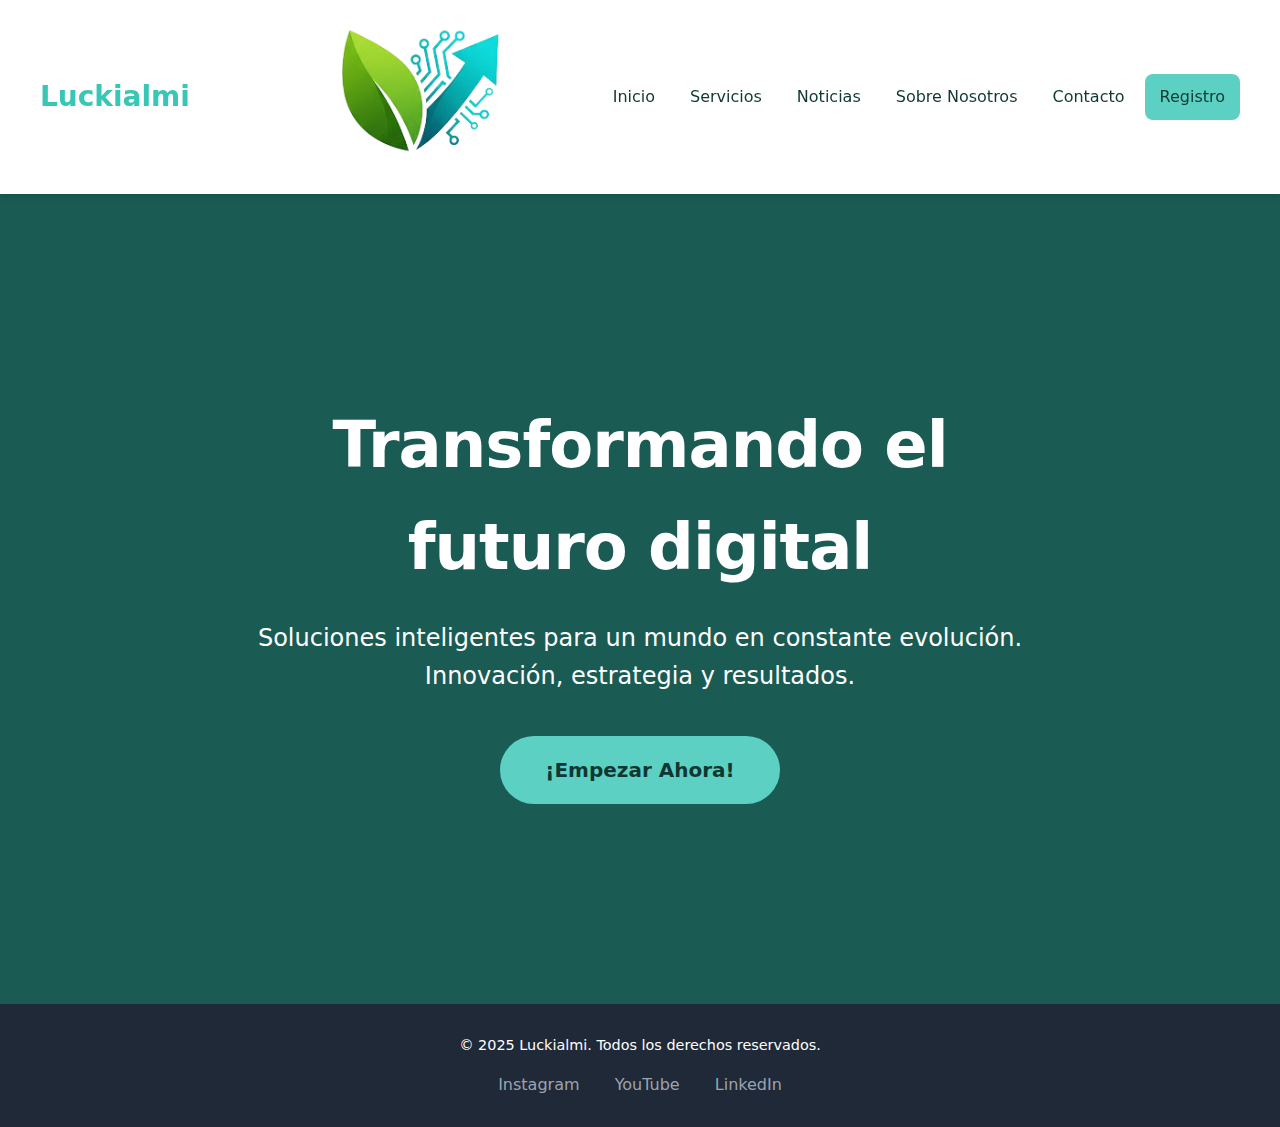
<file: Pagina/index.html>
<!DOCTYPE html>
<html lang="es">
<head>
    <meta charset="UTF-8">
    <title>Luckialmi | Soluciones Digitales</title>
    <meta name="description" content="Página web de la empresa Luckialmi, especializada en IA y Cloud Computing.">
    <meta name="keywords" content="IA, inteligencia artificial, cloud, consultoría digital, innovación, tecnología">
    <link rel="stylesheet" href="css/style.css">
    <link rel="stylesheet" href="css/general.css">
</head>

<body>
    <!-- Encabezado y Navegación -->
   <header class="encabezado">
  <div class="contenedor nav-principal">
    <!-- Contenedor conjunto de logo + título -->
    <div class="logo-titulo">
      <p class="titulo">Luckialmi</p> 
      <span style="margin-left: 120px;"><img src="media/logo almingo.png" alt="Logo Luckialmi" class="logo"></span>
    </div>

<nav>
      <ul class="menu-nivel-1">
        <li><a class="active" href="index.html">Inicio</a></li>
        <li class="menu-servicios">
          <a class="active" href="#">Servicios</a>
          <ul class="menu-nivel-2">
            <li><a  href="consultoria.html">Consultoría Digital</a></li>
            <li><a  href="desarrollo.html">Desarrollo AI</a></li>
            <li><a  href="soluciones.html">Soluciones Cloud</a></li>
          </ul>
        </li>
        <li><a href="noticias.html">Noticias</a></li>
        <li><a href="nosotros.html">Sobre Nosotros</a></li>
        <li><a href="contacto.html">Contacto</a></li>
        <li class="boton-registro"><a href="registro.html">Registro</a></li>
      </ul>
    </nav>
  </div>
</header>

    <main>
        <!-- Portada -->
        <section id="inicio" class="seccion-hero">
            <div class="contenido-hero">
                <h1 class="titulo-principal">Transformando el <br> futuro digital</h1>
                <p class="subtitulo-hero">Soluciones inteligentes para un mundo en constante evolución. <br> Innovación, estrategia y resultados.</p>
                <a href="#registro" class="boton-accion">¡Empezar Ahora!</a>
            </div>
        </section>
        </main>
    <!-- Pie de Página -->
    <footer class="pie-de-pagina">
        <div class="contenedor">
            <p>© 2025 Luckialmi. Todos los derechos reservados.</p>
            <div class="redes-sociales">
                <a href="#">Instagram</a>
                <a href="#">YouTube</a>
                <a href="#">LinkedIn</a>
            </div>
        </div>
    </footer>
</body>
</html>
</file>
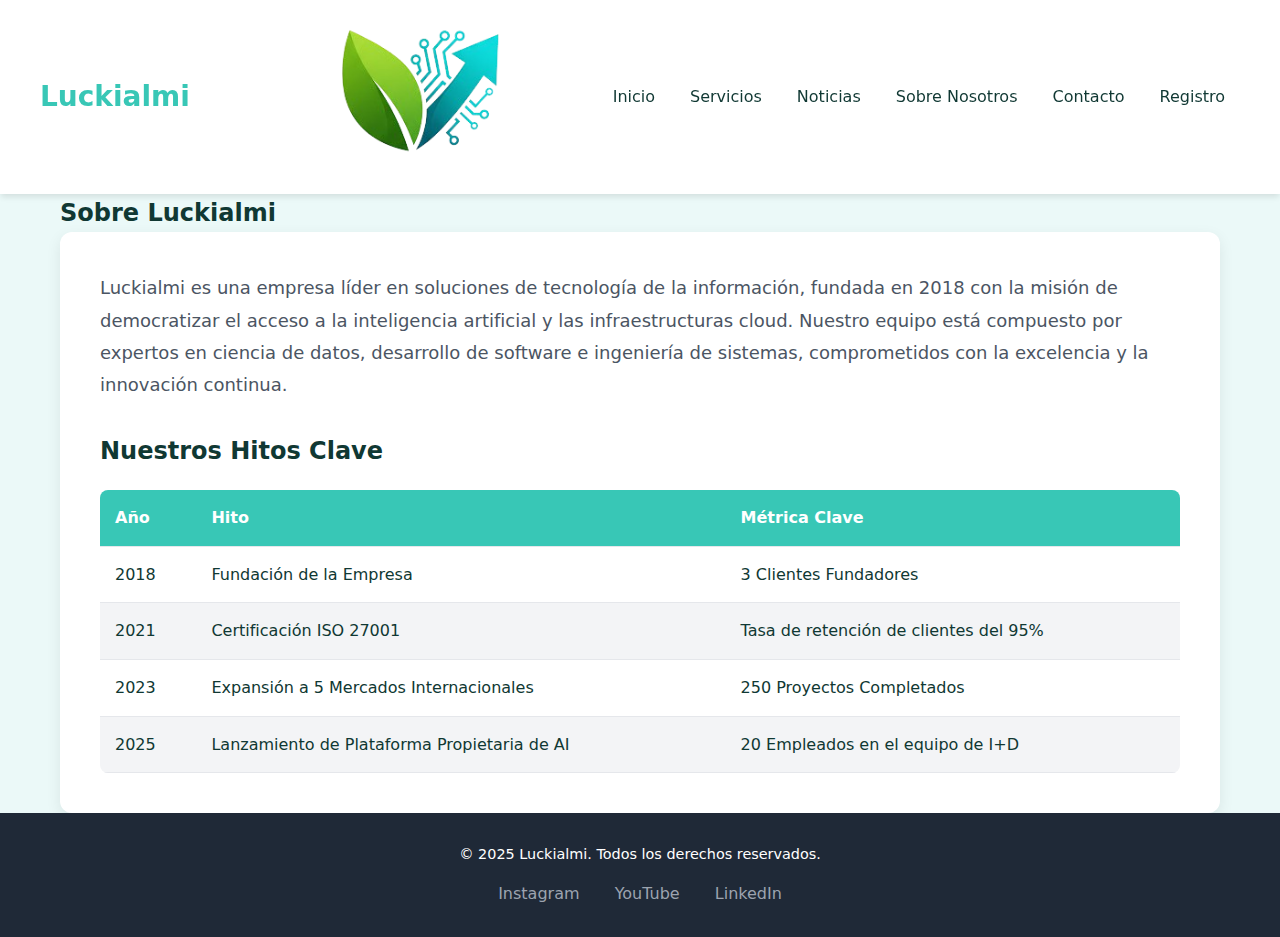
<file: Pagina/nosotros.html>
<!DOCTYPE html>
<html lang="es">
<head>
    <meta charset="UTF-8">
    <title>Luckialmi | Soluciones Digitales</title>
    <meta name="description" content="Página web de la empresa Luckialmi, especializada en IA y Cloud Computing.">
    <meta name="keywords" content="IA, inteligencia artificial, cloud, consultoría digital, innovación, tecnología">
    <link rel="stylesheet" href="css/nosotros.css">
    <link rel="stylesheet" href="css/general.css">
</head>

<body>
    <!-- Encabezado y Navegación -->
   <header class="encabezado">
  <div class="contenedor nav-principal">
    <!-- Contenedor conjunto de logo + título -->
    <div class="logo-titulo">
      <p class="titulo">Luckialmi</p> 
      <span style="margin-left: 120px;"><img src="media/logo almingo.png" alt="Logo Luckialmi" class="logo"></span>
    </div>

<nav>
      <ul class="menu-nivel-1">
        <li><a  href="index.html">Inicio</a></li>
        <li class="menu-servicios">
          <a class="active" href="#">Servicios</a>
          <ul class="menu-nivel-2">
            <li><a  href="consultoria.html">Consultoría Digital</a></li>
            <li><a  href="desarrollo.html">Desarrollo AI</a></li>
            <li><a  href="soluciones.html">Soluciones Cloud</a></li>
          </ul>
        </li>
        <li><a href="noticias.html">Noticias</a></li>
        <li><a class="active" href="nosotros.html">Sobre Nosotros</a></li>
        <li><a href="contacto.html">Contacto</a></li>
        <li class="boton-registro"><a href="registro.html">Registro</a></li>
      </ul>
    </nav>
  </div>
</header>

    <main>

        <!-- Sobre Nosotros y Tabla de Datos -->
        <section id="nosotros" class="seccion">
            <div class="contenedor">
                <h2 class="titulo-seccion">Sobre Luckialmi</h2>
                <div class="tarjeta-sobre-nosotros">
                    <p class="texto-largo">
                        Luckialmi es una empresa líder en soluciones de tecnología de la información, fundada en 2018 con la misión de democratizar el acceso a la inteligencia artificial y las infraestructuras cloud. Nuestro equipo está compuesto por expertos en ciencia de datos, desarrollo de software e ingeniería de sistemas, comprometidos con la excelencia y la innovación continua.
                    </p>

                    <h3 style="font-size: 1.5rem;">Nuestros Hitos Clave</h3>
                    
                    <div class="tabla-contenedor">
                        <table class="tabla-hitos">
                            <thead>
                                <tr>
                                    <th>Año</th>
                                    <th>Hito</th>
                                    <th>Métrica Clave</th>
                                </tr>
                            </thead>
                            <tbody>
                                <tr>
                                    <td>2018</td>
                                    <td>Fundación de la Empresa</td>
                                    <td>3 Clientes Fundadores</td>
                                </tr>
                                <tr>
                                    <td>2021</td>
                                    <td>Certificación ISO 27001</td>
                                    <td>Tasa de retención de clientes del 95%</td>
                                </tr>
                                <tr>
                                    <td>2023</td>
                                    <td>Expansión a 5 Mercados Internacionales</td>
                                    <td>250 Proyectos Completados</td>
                                </tr>
                                <tr>
                                    <td>2025</td>
                                    <td>Lanzamiento de Plataforma Propietaria de AI</td>
                                    <td>20 Empleados en el equipo de I+D</td>
                                </tr>
                            </tbody>
                        </table>
                    </div>
                </div>
            </div>
        </section>

        
    <!-- Pie de Página -->
    <footer class="pie-de-pagina">
        <div class="contenedor">
            <p>© 2025 Luckialmi. Todos los derechos reservados.</p>
            <div class="redes-sociales">
                <a href="#">Instagram</a>
                <a href="#">YouTube</a>
                <a href="#">LinkedIn</a>
            </div>
        </div>
    </footer>
</body>
</html>
</file>
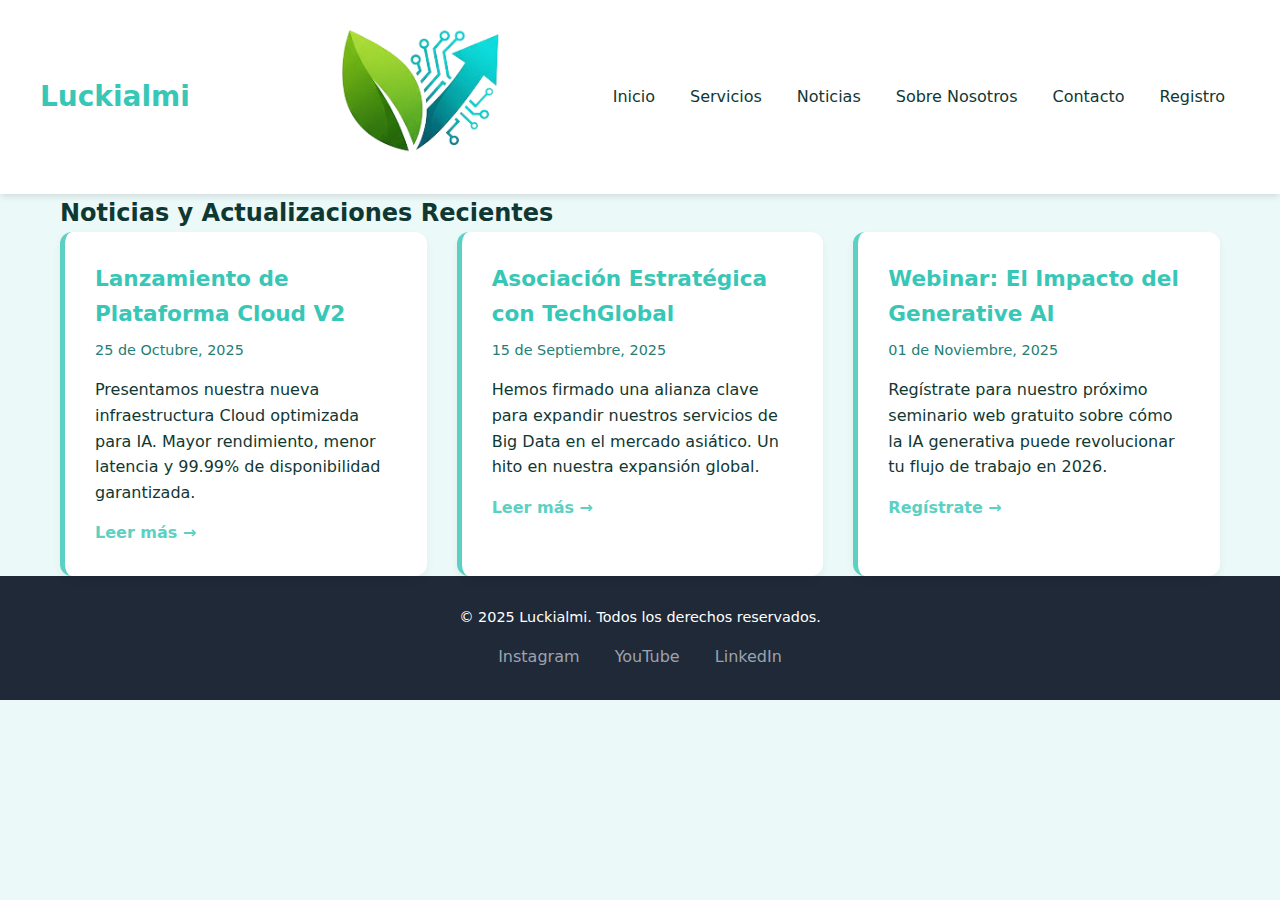
<file: Pagina/noticias.html>
<!DOCTYPE html>
<html lang="es">
<head>
    <meta charset="UTF-8">
    <title>Luckialmi | Soluciones Digitales</title>
    <meta name="description" content="Página web de la empresa Luckialmi, especializada en IA y Cloud Computing.">
    <meta name="keywords" content="IA, inteligencia artificial, cloud, consultoría digital, innovación, tecnología">
    <link rel="stylesheet" href="css/noticias.css">
    <link rel="stylesheet" href="css/general.css">
</head>

<body>
    <!-- Encabezado y Navegación -->
   <header class="encabezado">
  <div class="contenedor nav-principal">
    <!-- Contenedor conjunto de logo + título -->
    <div class="logo-titulo">
      <p class="titulo">Luckialmi</p> 
      <span style="margin-left: 120px;"><img src="media/logo almingo.png" alt="Logo Luckialmi" class="logo"></span>
    </div>

<nav>
      <ul class="menu-nivel-1">
        <li><a  href="index.html">Inicio</a></li>
        <li class="menu-servicios">
          <a class="active" href="#">Servicios</a>
          <ul class="menu-nivel-2">
            <li><a  href="consultoria.html">Consultoría Digital</a></li>
            <li><a  href="desarrollo.html">Desarrollo AI</a></li>
            <li><a  href="soluciones.html">Soluciones Cloud</a></li>
          </ul>
        </li>
        <li><a class="active"  href="noticias.html">Noticias</a></li>
        <li><a href="nosotros.html">Sobre Nosotros</a></li>
        <li><a href="contacto.html">Contacto</a></li>
        <li class="boton-registro"><a href="registro.html">Registro</a></li>
      </ul>
    </nav>
  </div>
</header>

    <main>

        <!-- Noticias -->
        <section id="noticias" class="seccion">
            <div class="contenedor">
                <h2 class="titulo-seccion">Noticias y Actualizaciones Recientes</h2>
                <div class="contenedor-noticias">
                    <article class="tarjeta-noticia">
                        <h3>Lanzamiento de Plataforma Cloud V2</h3>
                        <p class="fecha">25 de Octubre, 2025</p>
                        <p>Presentamos nuestra nueva infraestructura Cloud optimizada para IA. Mayor rendimiento, menor latencia y 99.99% de disponibilidad garantizada.</p>
                        <a href="#" class="enlace-noticia">Leer más &rarr;</a>
                    </article>
                    <article class="tarjeta-noticia">
                        <h3>Asociación Estratégica con TechGlobal</h3>
                        <p class="fecha">15 de Septiembre, 2025</p>
                        <p>Hemos firmado una alianza clave para expandir nuestros servicios de Big Data en el mercado asiático. Un hito en nuestra expansión global.</p>
                        <a href="#" class="enlace-noticia">Leer más &rarr;</a>
                    </article>
                    <article class="tarjeta-noticia">
                        <h3>Webinar: El Impacto del Generative AI</h3>
                        <p class="fecha">01 de Noviembre, 2025</p>
                        <p>Regístrate para nuestro próximo seminario web gratuito sobre cómo la IA generativa puede revolucionar tu flujo de trabajo en 2026.</p>
                        <a href="#" class="enlace-noticia">Regístrate &rarr;</a>
                    </article>
                </div>
            </div>
        </section>

    <!-- Pie de Página -->
    <footer class="pie-de-pagina">
        <div class="contenedor">
            <p>© 2025 Luckialmi. Todos los derechos reservados.</p>
            <div class="redes-sociales">
                <a href="#">Instagram</a>
                <a href="#">YouTube</a>
                <a href="#">LinkedIn</a>
            </div>
        </div>
    </footer>
</body>
</html>
</file>
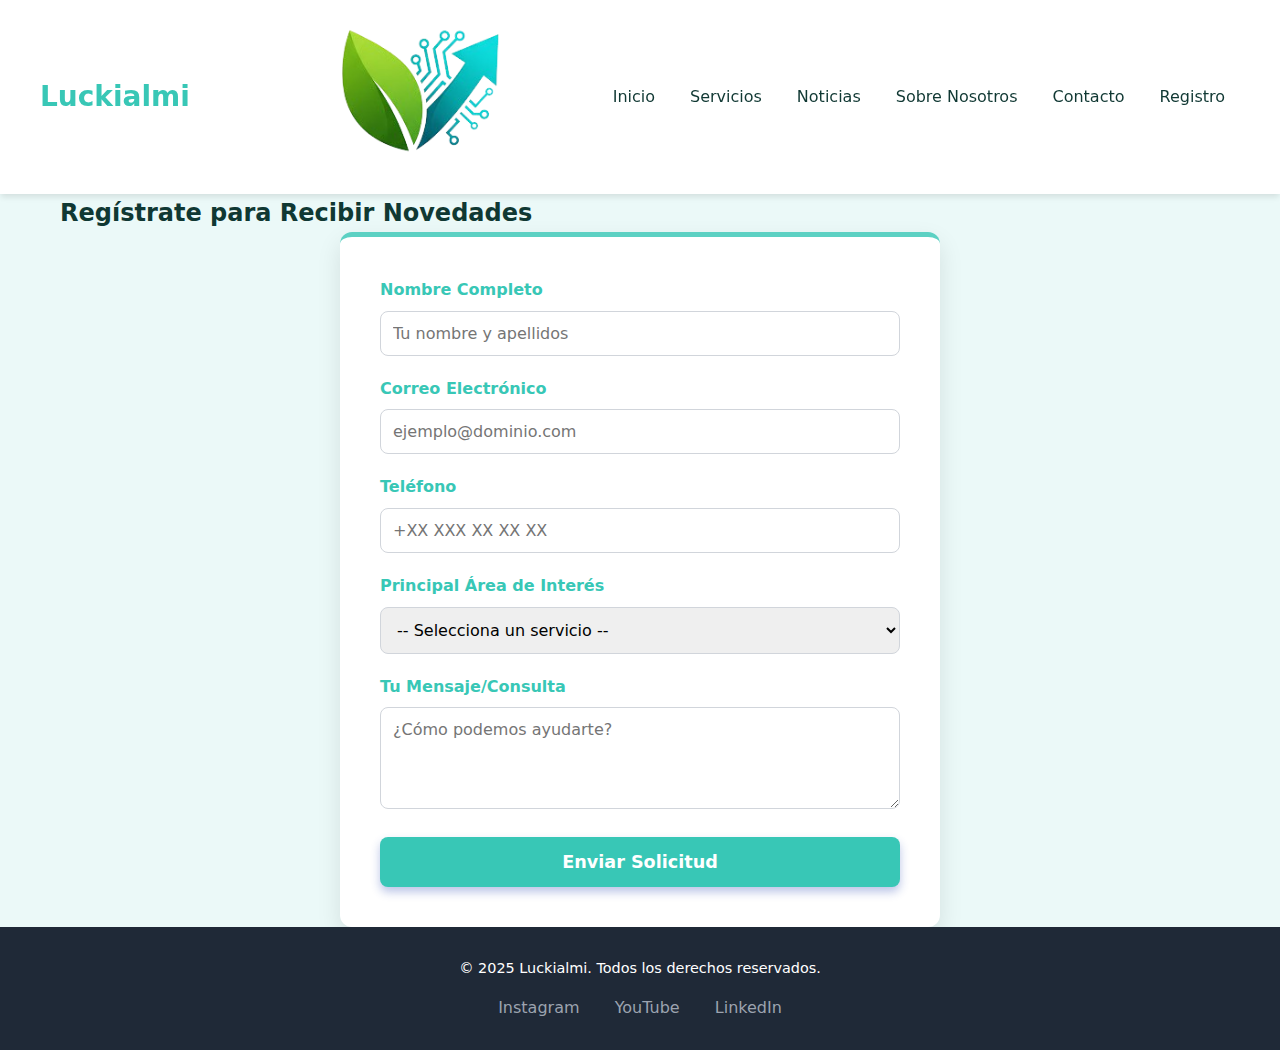
<file: Pagina/registro.html>
<!DOCTYPE html>
<html lang="es">
<head>
    <meta charset="UTF-8">
    <title>Luckialmi | Soluciones Digitales</title>
    <meta name="description" content="Página web de la empresa Luckialmi, especializada en IA y Cloud Computing.">
    <meta name="keywords" content="IA, inteligencia artificial, cloud, consultoría digital, innovación, tecnología">
    <link rel="stylesheet" href="css/registro.css">
    <link rel="stylesheet" href="css/general.css">
</head>

<body>
    <!-- Encabezado y Navegación -->
   <header class="encabezado">
  <div class="contenedor nav-principal">
    <!-- Contenedor conjunto de logo + título -->
    <div class="logo-titulo">
      <p class="titulo">Luckialmi</p> 
      <span style="margin-left: 120px;"><img src="media/logo almingo.png" alt="Logo Luckialmi" class="logo"></span>
    </div>

<nav>
      <ul class="menu-nivel-1">
        <li><a class="active" href="index.html">Inicio</a></li>
        <li class="menu-servicios">
          <a href="#">Servicios</a>
          <ul class="menu-nivel-2">
            <li><a  href="consultoria.html">Consultoría Digital</a></li>
            <li><a  href="desarrollo.html">Desarrollo AI</a></li>
            <li><a  href="soluciones.html">Soluciones Cloud</a></li>
          </ul>
        </li>
        <li><a  href="noticias.html">Noticias</a></li>
        <li><a href="nosotros.html">Sobre Nosotros</a></li>
        <li><a href="contacto.html">Contacto</a></li>
        <li class="active" class="boton-registro"><a href="registro.html">Registro</a></li>
      </ul>
    </nav>
  </div>
</header>

    <main>

        <!-- Formulario de Registro -->
        <section id="registro" class="seccion">
            <div class="contenedor">
                <h2 class="titulo-seccion">Regístrate para Recibir Novedades</h2>
                <div class="contenedor-formulario">
                    <form method="POST" action="#">
                        <div class="grupo-control">
                            <label for="nombre">Nombre Completo</label>
                            <input type="text" id="nombre" name="nombre" required placeholder="Tu nombre y apellidos">
                        </div>

                        <div class="grupo-control">
                            <label for="email">Correo Electrónico</label>
                            <input type="email" id="email" name="email" required placeholder="ejemplo@dominio.com">
                        </div>

                        <div class="grupo-control">
                            <label for="telefono">Teléfono</label>
                            <input type="tel" id="telefono" name="telefono" placeholder="+XX XXX XX XX XX">
                        </div>

                        <div class="grupo-control">
                            <label for="interes">Principal Área de Interés</label>
                            <select id="interes" name="interes" required>
                                <option value="">-- Selecciona un servicio --</option>
                                <option value="ai">Inteligencia Artificial</option>
                                <option value="cloud">Infraestructura Cloud</option>
                                <option value="consultoria">Consultoría Estratégica</option>
                                <option value="otros">Otros</option>
                            </select>
                        </div>

                        <div class="grupo-control">
                            <label for="mensaje">Tu Mensaje/Consulta</label>
                            <textarea id="mensaje" name="mensaje" rows="4" placeholder="¿Cómo podemos ayudarte?"></textarea>
                        </div>


                        <button type="submit" class="boton-enviar">
                            Enviar Solicitud
                        </button>
                    </form>
                </div>
            </div>
        </section>
    </main>

    <!-- Pie de Página -->
    <footer class="pie-de-pagina">
        <div class="contenedor">
            <p>© 2025 Luckialmi. Todos los derechos reservados.</p>
            <div class="redes-sociales">
                <a href="#">Instagram</a>
                <a href="#">YouTube</a>
                <a href="#">LinkedIn</a>
            </div>
        </div>
    </footer>
</body>
</html>
</file>
<file: Pagina/css/style.css>
:root {

  --color-principal: #38C7B6;      
  --color-acento: #5CD1C3;        
  --color-fondo: #EBF9F8;          
  --color-texto-oscuro: #103833;   
  --color-texto-gris: #247F75;     
  --color-hero-fondo: #1A5B54;    
}
* {
    box-sizing: border-box;
    margin: 0;
    padding: 0;
    font-family: 'Inter', system-ui, sans-serif;
}

body {
    line-height: 1.6;
    color: var(--color-texto-oscuro);
    background-color: var(--color-fondo);
    min-height: 100vh;
}

.contenedor {
    max-width: 1200px;
    margin: 0 auto;
    padding: 0 20px;
}

/* Encabezado y Navegación */
.encabezado {
    position: sticky;
    top: 0;
    z-index: 1000;
    background-color: white;
    box-shadow: 0 4px 6px -1px rgba(0, 0, 0, 0.1);
}

.nav-principal {
    display: flex;
    justify-content: space-between;
    align-items: center;
    padding: 15px 0;
}

/* Logo */

.logo-titulo {
    display: flex;
    align-items: center;
    gap: 10px;
    font-size: 1.75rem; 
    font-weight: 800; 
    color: var(--color-principal); 
    text-decoration: none;
}
.logo-titulo img {
    height: 150px; 
    width: auto;
}
.logo img {
    height: auto;
    width: auto;
}
/* Menú Principal */
.menu-nivel-1 {
    list-style: none;
    display: flex;
    gap: 5px;
}

.menu-nivel-1 > li {
    position: relative;
}

.menu-nivel-1 a {
    display: block;
    padding: 10px 15px;
    text-decoration: none;
    color: var(--color-texto-oscuro);
    border-radius: 8px;
    transition: all 0.3s ease;
    font-weight: 500;
}

.menu-nivel-1 a:hover {
    background-color: var(--color-principal);
    color: white;
    box-shadow: 0 2px 5px rgba(30, 64, 175, 0.3);
}

/* Submenú */
.menu-nivel-2 {
    list-style: none;
    position: absolute;
    top: 100%;
    left: 0;
    background-color: white;
    min-width: 200px;
    border-radius: 8px;
    box-shadow: 0 10px 15px -3px rgba(0, 0, 0, 0.1), 0 4px 6px -2px rgba(0, 0, 0, 0.05);
    opacity: 0;
    visibility: hidden;
    transform: translateY(10px);
    transition: opacity 0.3s ease, transform 0.3s ease, visibility 0.3s;
    padding: 5px 0;
}

.menu-nivel-1 li:hover > .menu-nivel-2 {
    opacity: 1;
    visibility: visible;
    transform: translateY(0);
}

.menu-nivel-2 a {
    padding: 10px 15px;
    color: var(--color-texto-oscuro);
    font-size: 0.95rem;
    font-weight: 400;
}

.menu-nivel-2 a:hover {
    background-color: var(--color-acento);
    color: white;
    box-shadow: none;
}

/* Botón de Registro */
.boton-registro a {
    background-color: var(--color-acento);
    color: var(--color-texto-oscuro);
    font-weight: 700;
    padding: 10px 20px;
    border-radius: 50px;
}
.boton-registro a:hover {
    background-color: #0e7490;
    color: white;
}

/* Secciones Principales */
.seccion {
    padding: 100px 0;
}

#nosotros {
    background-color: #f3f4f6;
}

.titulo-seccion {
    font-size: 2.5rem;
    font-weight: 800;
    text-align: center;
    margin-bottom: 60px;
    color: var(--color-principal);
}

/* Portada */
.seccion-hero {
    height: 90vh;
    display: flex;
    align-items: center;
    justify-content: center;
    position: relative;
    background-color: var(--color-hero-fondo);
    color: white;
    text-align: center;
    overflow: hidden;
}

.contenido-hero {
    max-width: 900px;
    padding: 0 40px;
}

.titulo-principal {
    font-size: 4rem;
    font-weight: 900;
    margin-bottom: 20px;
    letter-spacing: -1px;
}

.subtitulo-hero {
    font-size: 1.5rem;
    margin-bottom: 40px;
    font-weight: 300;
}

.boton-accion {
    display: inline-block;
    padding: 18px 45px;
    background-color: var(--color-acento);
    color: var(--color-texto-oscuro);
    font-weight: 700;
    font-size: 1.25rem;
    border-radius: 50px;
    text-decoration: none;
    box-shadow: none; 
    transition: all 0.3s ease;
}

.boton-accion:hover {
    background-color: #0d9488;
    color: white;
    transform: translateY(-3px);
    box-shadow: none; 
}



/* 9. Pie de página */
.pie-de-pagina {
    background-color: #1f2937;
    color: white;
    padding: 30px 0;
    text-align: center;
}

.pie-de-pagina p {
    font-size: 0.9rem;
}

.redes-sociales {
    margin-top: 15px;
}

.redes-sociales a {
    color: #9ca3af;
    text-decoration: none;
    margin: 0 15px;
    transition: color 0.3s ease;
    font-weight: 500;
}

.redes-sociales a:hover {
    color: var(--color-acento);
}
</file>
<file: Pagina/css/general.css>
:root {

  --color-principal: #38C7B6;      
  --color-acento: #5CD1C3;        
  --color-fondo: #EBF9F8;          
  --color-texto-oscuro: #103833;   
  --color-texto-gris: #247F75;     
  --color-hero-fondo: #1A5B54;    
}
* {
    box-sizing: border-box;
    margin: 0;
    padding: 0;
    font-family: 'Inter', system-ui, sans-serif;
}

body {
    line-height: 1.6;
    color: var(--color-texto-oscuro);
    background-color: var(--color-fondo);
    min-height: 100vh;
}

.contenedor {
    max-width: 1200px;
    margin: 0 auto;
    padding: 0 20px;
}

/* Encabezado y Navegación */
.encabezado {
    position: sticky;
    top: 0;
    z-index: 1000;
    background-color: white;
    box-shadow: 0 4px 6px -1px rgba(0, 0, 0, 0.1);
}

.nav-principal {
    display: flex;
    justify-content: space-between;
    align-items: center;
    padding: 15px 0;
}

/* Logo */

.logo-titulo {
    display: flex;
    align-items: center;
    gap: 10px;
    font-size: 1.75rem; 
    font-weight: 800; 
    color: var(--color-principal); 
    text-decoration: none;
}
.logo-titulo img {
    height: 150px; 
    width: auto;
}
.logo img {
    height: auto;
    width: auto;
}
/* Menú Principal */
.menu-nivel-1 {
    list-style: none;
    display: flex;
    gap: 5px;
}

.menu-nivel-1 > li {
    position: relative;
}

.menu-nivel-1 a {
    display: block;
    padding: 10px 15px;
    text-decoration: none;
    color: var(--color-texto-oscuro);
    border-radius: 8px;
    transition: all 0.3s ease;
    font-weight: 500;
}

.menu-nivel-1 a:hover {
    background-color: var(--color-principal);
    color: white;
    box-shadow: 0 2px 5px rgba(30, 64, 175, 0.3);
}

/* Submenú */
.menu-nivel-2 {
    list-style: none;
    position: absolute;
    top: 100%;
    left: 0;
    background-color: white;
    min-width: 200px;
    border-radius: 8px;
    box-shadow: 0 10px 15px -3px rgba(0, 0, 0, 0.1), 0 4px 6px -2px rgba(0, 0, 0, 0.05);
    opacity: 0;
    visibility: hidden;
    transform: translateY(10px);
    transition: opacity 0.3s ease, transform 0.3s ease, visibility 0.3s;
    padding: 5px 0;
}

.menu-nivel-1 li:hover > .menu-nivel-2 {
    opacity: 1;
    visibility: visible;
    transform: translateY(0);
}

.menu-nivel-2 a {
    padding: 10px 15px;
    color: var(--color-texto-oscuro);
    font-size: 0.95rem;
    font-weight: 400;
}

.menu-nivel-2 a:hover {
    background-color: var(--color-acento);
    color: white;
    box-shadow: none;
}


/* 9. Pie de página */
.pie-de-pagina {
    background-color: #1f2937;
    color: white;
    padding: 30px 0;
    text-align: center;
}

.pie-de-pagina p {
    font-size: 0.9rem;
}

.redes-sociales {
    margin-top: 15px;
}

.redes-sociales a {
    color: #9ca3af;
    text-decoration: none;
    margin: 0 15px;
    transition: color 0.3s ease;
    font-weight: 500;
}

.redes-sociales a:hover {
    color: var(--color-acento);
}
</file>
<file: Pagina/css/nosotros.css>
/* Sobre Nosotros y Tabla */
.tarjeta-sobre-nosotros {
    background-color: white;
    padding: 40px;
    border-radius: 12px;
    box-shadow: 0 5px 15px rgba(0, 0, 0, 0.08);
}

.texto-largo {
    font-size: 1.125rem;
    color: #4b5563;
    margin-bottom: 30px;
    line-height: 1.8;
}

/* Tabla */
.tabla-hitos {
    width: 100%;
    border-collapse: collapse;
    margin-top: 20px;
    border-radius: 8px;
    overflow: hidden;
    text-align: left;
}

.tabla-hitos thead {
    background-color: var(--color-principal);
    color: white;
}

.tabla-hitos th, .tabla-hitos td {
    padding: 15px;
    border-bottom: 1px solid #e5e7eb;
}

.tabla-hitos tbody tr:nth-child(even) {
    background-color: #f3f4f6;
}

.tabla-hitos tbody tr:hover {
    background-color: #e5e7eb;
    transition: background-color 0.2s ease;
}
</file>
<file: Pagina/css/noticias.css>
/* Noticias */
.contenedor-noticias {
    display: grid;
    grid-template-columns: repeat(3, 1fr);
    gap: 30px;
}

.tarjeta-noticia {
    background-color: white;
    padding: 30px;
    border-radius: 12px;
    box-shadow: 0 4px 10px rgba(0, 0, 0, 0.05);
    transition: all 0.4s ease;
    border-left: 5px solid var(--color-acento);
}

.tarjeta-noticia:hover {
    box-shadow: 0 10px 20px rgba(0, 0, 0, 0.1);
    transform: translateY(-5px);
}

.tarjeta-noticia h3 {
    color: var(--color-principal);
    font-size: 1.35rem;
    margin-bottom: 8px;
}

.tarjeta-noticia .fecha {
    font-size: 0.9rem;
    color: var(--color-texto-gris);
    margin-bottom: 15px;
    display: block;
}

.enlace-noticia {
    color: var(--color-acento);
    font-weight: 600;
    display: block;
    margin-top: 15px;
    text-decoration: none;
}
.enlace-noticia:hover {
    text-decoration: underline;
}
</file>
<file: Pagina/css/registro.css>
/* Formulario de Registro */
.contenedor-formulario {
    max-width: 600px;
    margin: 0 auto;
    background-color: white;
    padding: 40px;
    border-radius: 12px;
    box-shadow: 0 10px 25px rgba(0, 0, 0, 0.1);
    border-top: 5px solid var(--color-acento);
}

.grupo-control {
    margin-bottom: 20px;
}

.grupo-control label {
    display: block;
    font-weight: 700;
    margin-bottom: 8px;
    font-size: 1rem;
    color: var(--color-principal);
}

.grupo-control input[type="text"],
.grupo-control input[type="email"],
.grupo-control input[type="tel"],
.grupo-control select,
.grupo-control textarea {
    width: 100%;
    padding: 12px;
    border: 1px solid #d1d5db;
    border-radius: 8px;
    font-size: 1rem;
    transition: border-color 0.3s ease, box-shadow 0.3s ease;
}

.grupo-control input:focus,
.grupo-control select:focus,
.grupo-control textarea:focus {
    border-color: var(--color-acento);
    outline: none;
    box-shadow: 0 0 0 4px rgba(6, 182, 212, 0.2);
}

.boton-enviar {
    width: 100%;
    padding: 15px;
    background-color: var(--color-principal);
    color: white;
    font-weight: 700;
    font-size: 1.1rem;
    border: none;
    border-radius: 8px;
    cursor: pointer;
    transition: background-color 0.3s ease, transform 0.3s ease;
    box-shadow: 0 5px 10px rgba(30, 64, 175, 0.3);
}

.boton-enviar:hover {
    background-color: #1e3a8a;
    transform: translateY(-2px);
    box-shadow: 0 8px 15px rgba(30, 64, 175, 0.4);
}
</file>
